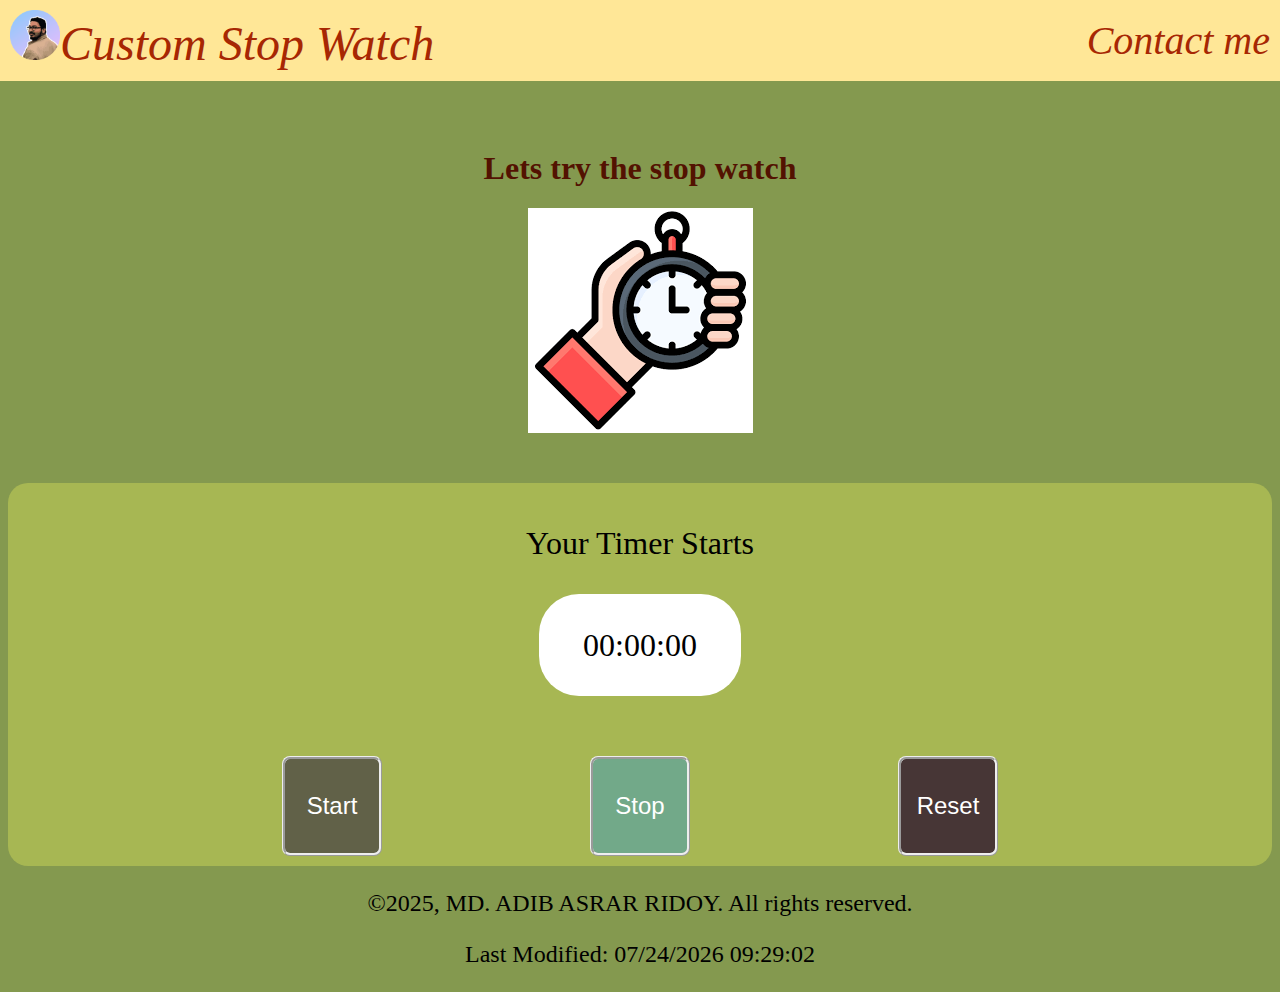
<file: index.html>
<!DOCTYPE html>
<html lang="en">
<head>
    <meta charset="UTF-8">
    <meta name="viewport" content="width=device-width, initial-scale=1.0">
    <title>Stop Watch</title>
    <link rel="stylesheet" href="./style.css">
</head>
<body>
    <nav class="navbar">
    <div class="navdiv">
        <div class="home">
            <a href="./index.html"><img class="logo" src="./images/Ridoy.png" alt="My profile picture">Custom Stop Watch</a>
        </div>
        <ul>
            <li><a href="./contact_me.html">Contact me</a></li>
        </ul>
    </div>
    </nav>
    <h1 class="first-element">Lets try the stop watch</h1>
    <img class="stop-watch-pic" src="[data-uri]" alt="Stop Watch">
    <div class="box">
        <p>Your Timer Starts </p>
        <div class="stop-watch-box">
            <p id="stop-watch-timer"></p>
        </div>
        <button onclick="startButton()" class="my-button" style="background-color: rgb(97, 97, 72);">Start</button>
        <button onclick="stopButton()" class="my-button" style="background-color: rgba(0, 140, 255, 0.319);">Stop</button>
        <button onclick="resetButton()" class="my-button" style="background-color: rgb(71, 54, 54);">Reset</button>
        
        
    </div>
        <footer class="footer">
        <p>&copy;2025, MD. ADIB ASRAR RIDOY. All rights reserved.</p>
        <p>Last Modified: <span id="ModifiedTime"></span></p>
        <script src="script.js"></script>
    </footer>
</body>
</html>
</file>
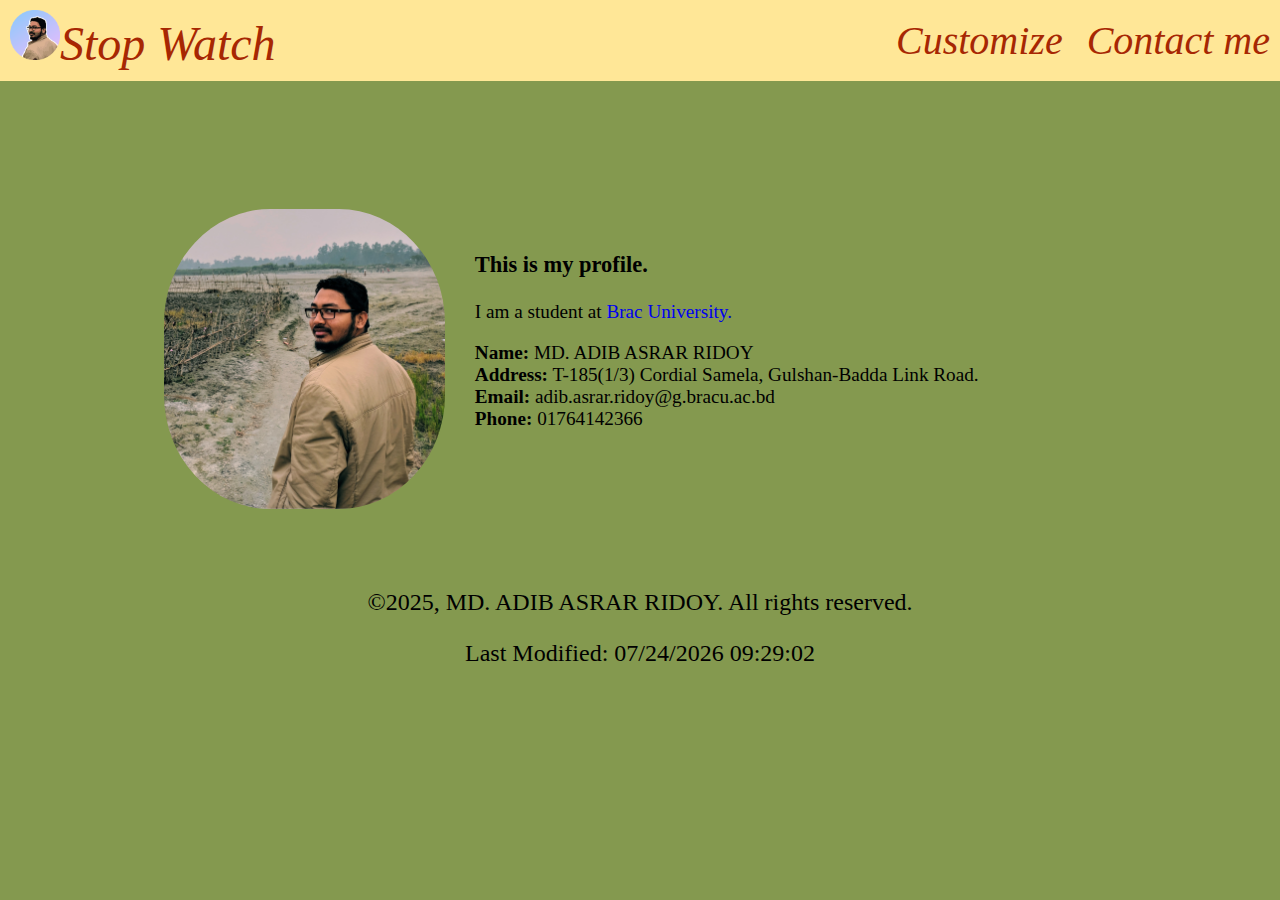
<file: contact_me.html>
<!DOCTYPE html>
<html lang="en">
<head>
    <meta charset="UTF-8">
    <meta name="viewport" content="width=device-width, initial-scale=1.0">
    <title>Contact Me</title>
    <link rel="stylesheet" href="./style.css">
</head>
<body>
        <nav class="navbar">
        <div class="navdiv">
            <div class="home">
                <a href="./index.html"><img class="logo" src="./images/Ridoy.png" alt="My profile picture">Stop Watch</a>
            </div>
            <ul>
                <li><a href="./customize.html">Customize</a></li>
                <li><a href="./contact_me.html">Contact me</a></li>
            </ul>
        </div>
    </nav>
        <h1 style="text-align: center;">Hello I am Ridoy.</h1>
        <div class="profile_div">
            <img class="profile_pic" src="./images/IMG_20200119_194034.jpg" alt="My profile picture">
            <h3>
                This is my profile.
            </h3>
            <p>I am a student at <a href="https://www.bracu.ac.bd/" >Brac University.</a> 
            <p style="text-align: left;">
                <strong>Name:</strong> MD. ADIB ASRAR RIDOY <br>
                <strong>Address:</strong> T-185(1/3) Cordial Samela, Gulshan-Badda Link Road.<br>
                <strong>Email:</strong> adib.asrar.ridoy@g.bracu.ac.bd <br>
                <strong>Phone:</strong> 01764142366
            </p>
        </div>


    <footer class="footer">
        <p>&copy;2025, MD. ADIB ASRAR RIDOY. All rights reserved.</p>
        <p>Last Modified: <span id="ModifiedTime"></span></p>
        <script src="script.js"></script>
    </footer>
</body>
</html>
</file>
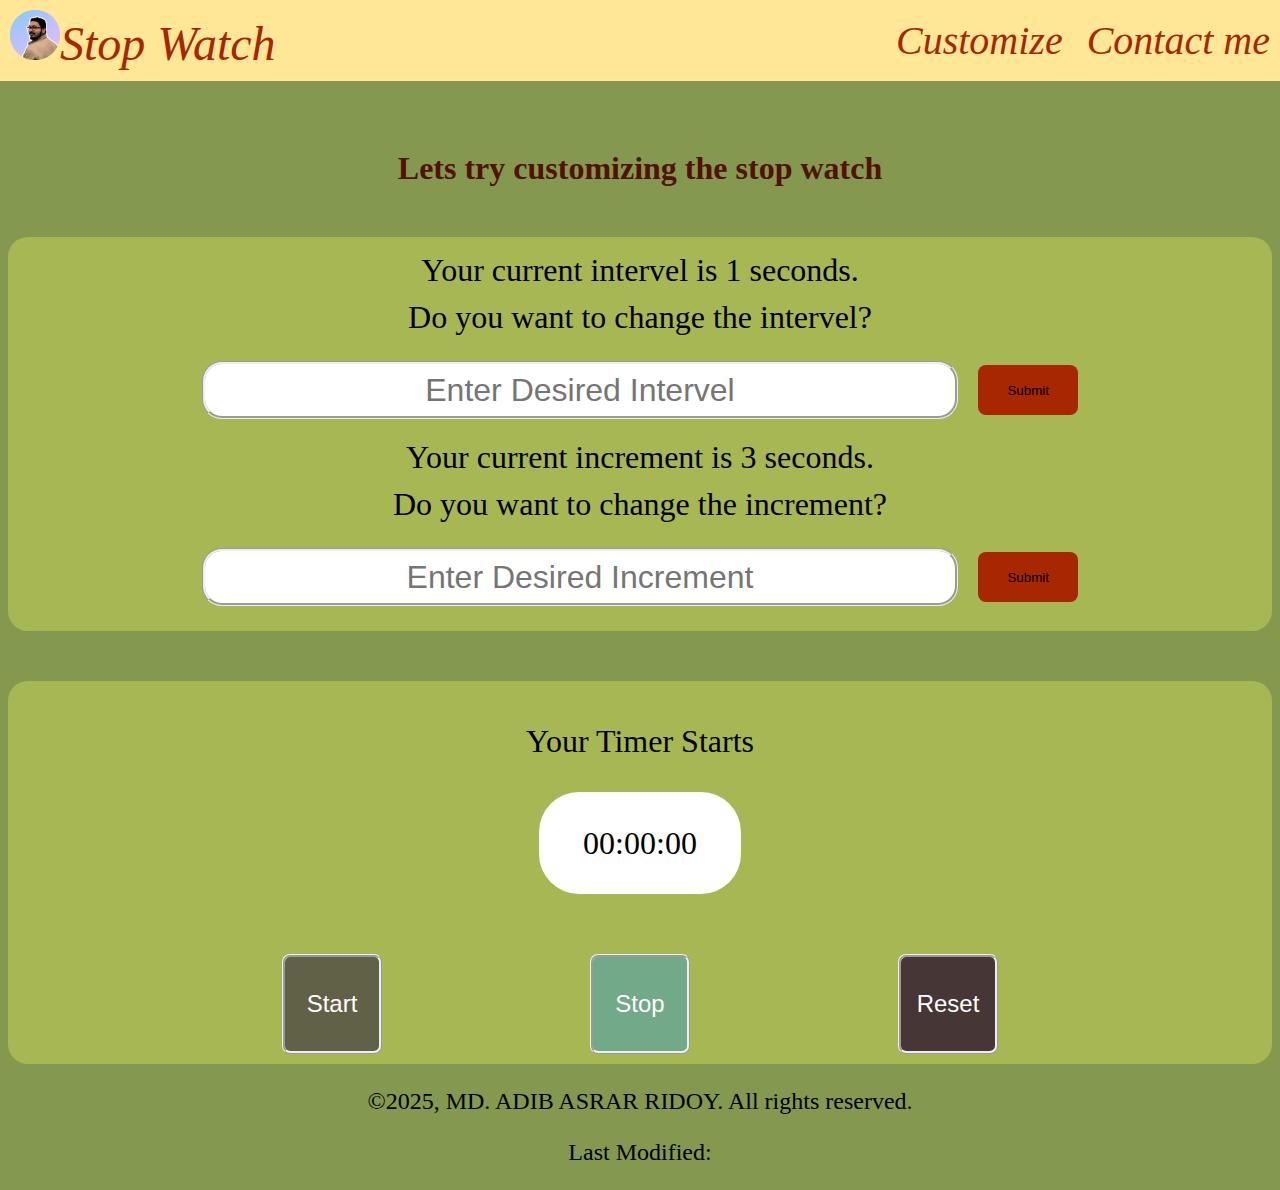
<file: customize.html>
<!DOCTYPE html>
<html lang="en">
<head>
    <meta charset="UTF-8">
    <meta name="viewport" content="width=device-width, initial-scale=1.0">
    <title>Customize</title>
    <link rel="stylesheet" href="./style.css">
</head>
<body>
<nav class="navbar">
    <div class="navdiv">
        <div class="home">
            <a href="./index.html"><img class="logo" src="./images/Ridoy.png" alt="My profile picture">Stop Watch</a>
        </div>
        <ul>
            <li><a href="./customize.html">Customize</a></li>
            <li><a href="./contact_me.html">Contact me</a></li>
        </ul>
    </div>
    </nav>
    <h1 class="first-element">Lets try customizing the stop watch</h1>
    <div class="box">
        <p class="question">Your current intervel is <span id="timerIntervel"></span></p>
        <p class="question">Do you want to change the intervel?</p>
        <div class="input-div">
            <input type="text" id="T-intervel" class="input-box" placeholder="Enter Desired Intervel">
            <button onclick="submitIntervel()" class="submit-button">Submit</button>
        </div>
        <p class="question">Your current increment is <span id="timerIncrement"></span></p>
        <p class="question">Do you want to change the increment?</p>
        <div class="input-div">
            <input type="text" id="T-increment" class="input-box" placeholder="Enter Desired Increment">
            <button onclick="submitIncrement()" class="submit-button">Submit</button>
        </div>

    </div>

    <div class="box">
        <p>Your Timer Starts </p>
        <div class="stop-watch-box">
            <p id="stop-watch-timer"></p>
        </div>
        <button id="startButton" onclick="start()" class="my-button" style="background-color: rgb(97, 97, 72);">Start</button>
        <button onclick="stop()" class="my-button" style="background-color: rgba(0, 140, 255, 0.319);">Stop</button>
        <button onclick="reset()" class="my-button" style="background-color: rgb(71, 54, 54);">Reset</button>
        
        
    </div>
        <footer class="footer">
        <p>&copy;2025, MD. ADIB ASRAR RIDOY. All rights reserved.</p>
        <p>Last Modified: <span id="ModifiedTime"></span></p>
        <script src="script.js"></script>
    </footer>
</body>
</html>
</file>
<file: style.css>
body{
    background-color: #84994F;
}
*{
    text-decoration: none;
}
h1{
    font-family: "Libre Baskerville";
;
}
.navbar{
    background-color: #FFE797;
    position: fixed;
    width: 100%;
    top: 0px;
    left: 0px;

}
.navdiv{
    display: flex;
    align-items: center;
    justify-content: space-between;

}
.home{
    margin-bottom: 10px;
}
.home a{
    font-size: 3rem;
    font-style: italic;
    font-weight: 500;
    color: #A72703;

}
.logo{
    height: 50px;
    margin-left: 10px;
    margin-top: 10px;
}
.navdiv li{
    list-style: none;
    display: inline;
    margin: 10px;
    font-size: 2.5rem;
}
.navdiv li a{
    color: #A72703;
    font-style: oblique;
}

.first-element{
    margin-top: 150px;
    text-align: center;
    color: #531201;
}

.box{
    margin-top: 50px;
    background-color: #a7b753;
    padding: 10px;
    text-align: center;
    font-size: 2rem;
    border-radius: 20px;
}
.stop-watch-pic{
    display: block;
    margin-left: auto;
    margin-right: auto;
}

.my-button{
    /* display: inline-block; */
    border: ridge;
    border-radius: 8px;
    height: 100px;
    width: 100px;
    margin-top: 10px;
    margin-left: 100px;
    margin-right: 100px;
    cursor: pointer; 
    color: white; 
    font-size: 1.5rem;
    
}

.my-button:hover{
    color: #531201;
}
.stop-watch-box{
    background-color: white;
    height: 100px;
    width: 200px;
    margin-left: auto;
    margin-right: auto;
    margin-bottom: 50px;
    border-radius: 40px;
    text-align: center;
    color: black;
    padding: 1px;
}

.input-box{
    width: 60%;
    height: 50px;
    border: groove;
    border-radius: 20px;
    /* margin-left: 20%;
    margin-right: 20%; */
    margin-top: 15px;
    margin-bottom: 15px;
    text-align: center;
    font-size: 2rem;
}

.submit-button{
    background-color: #A72703;
    border: none;
    border-radius: 8px;
    margin-left: 20px;
    height: 50px;
    width: 100px;
    cursor: pointer; 

}
.submit-button:hover{
    background-color: #4b1607;
    color: #ad300d;
}
.input-div{
    display: flex;
    align-items: center;
    justify-content: center;
}

.question{
    margin-top: 5px;
    margin-bottom: 10px;
}


.profile_div{
    width: 80%;
    margin-top: 150px;
    margin-left: 10%;
    margin-right: 10%;
    margin-bottom: 50px;
    float: right;
    font-size: larger;
}
.profile_pic{
    height: 300px;
    float: left;
    margin-top: -5%;
    border-radius: 40%;
    padding: 30px;
}

.footer{
    font-size: 1.5rem;
    display: block;
    text-align: center;
    
}
</file>
